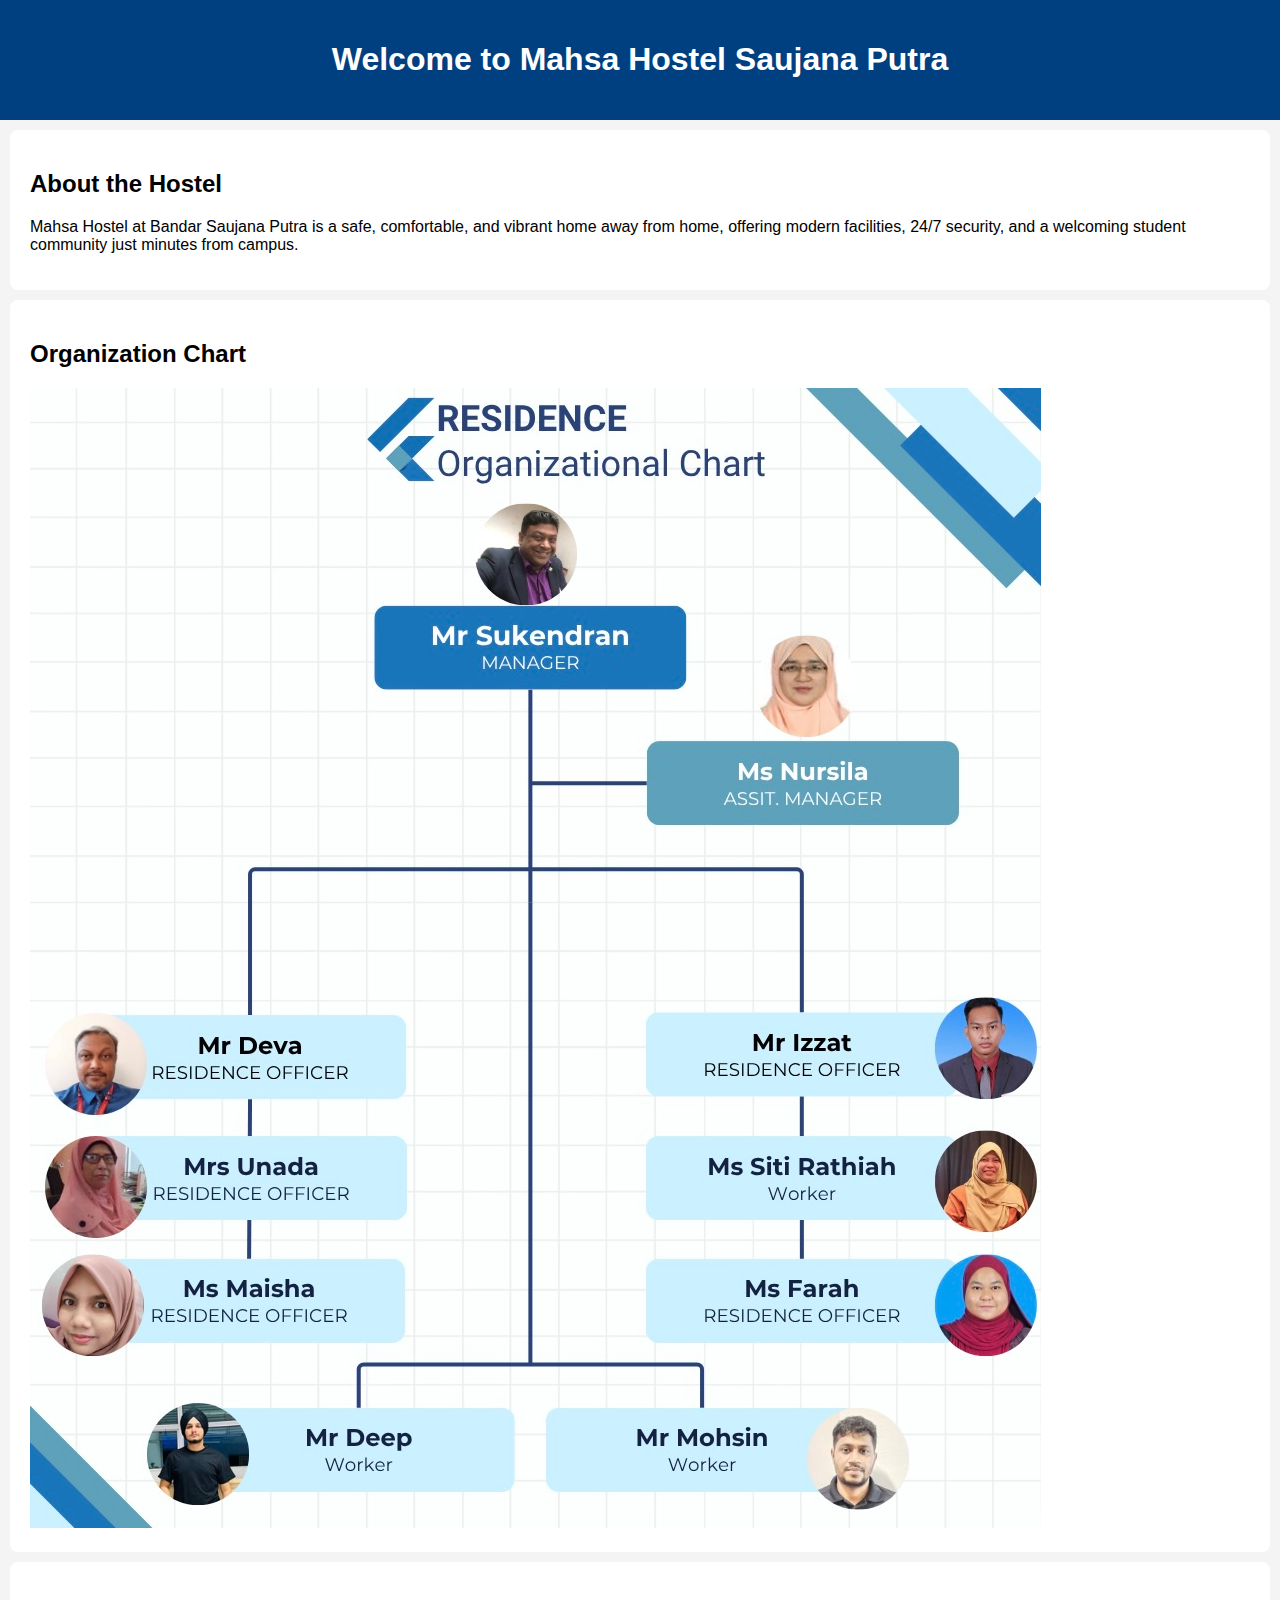
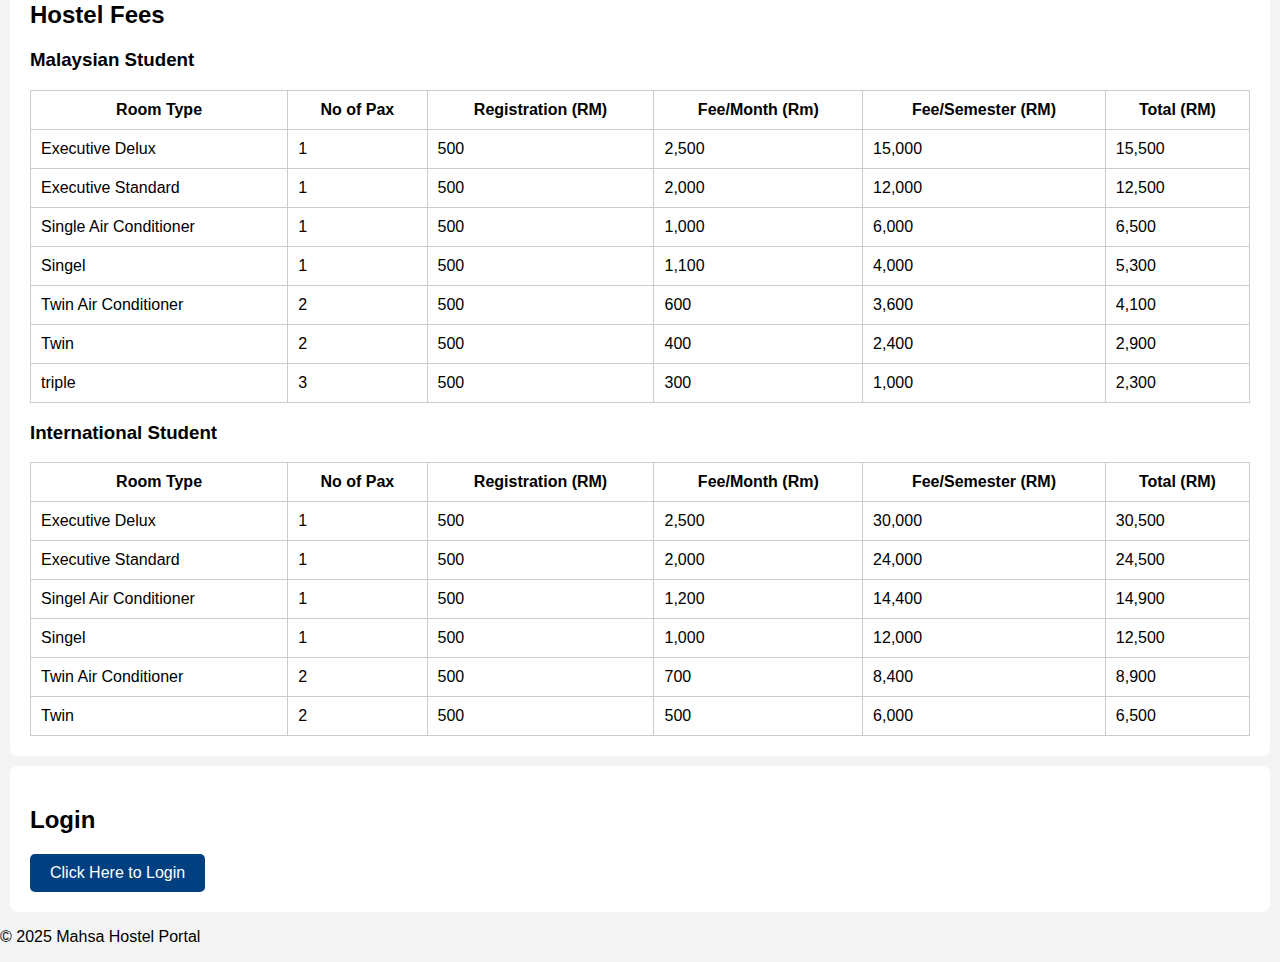
<file: index.html>
<!DOCTYPE html>
<html lang="en">
<head>
  <meta charset="UTF-8">
  <title>Mahsa Hostel Saujana Putra</title>
  <link rel="stylesheet" href="style.css">
  <meta name="viewport" content="width=device-width, initial-scale=1.0">

</head>
<body>
  <header>
    <h1>Welcome to Mahsa Hostel Saujana Putra</h1>
  </header>

  <section id="about">
    <h2>About the Hostel</h2>
    <p>Mahsa Hostel at Bandar Saujana Putra is a safe, comfortable, and vibrant home away from home, offering modern facilities, 24/7 security, and a welcoming student community just minutes from campus.</p>
  </section>

  <section id="org-chart">
    <h2>Organization Chart</h2>
    <img src="picture1.jpeg" alt="Organization Chart">
  </section>

  <section id="fees">
    <h2>Hostel Fees</h2>
    <h3>Malaysian Student</h3>
    <table>
      <tr><th>Room Type </th><th>No of Pax</th><th>Registration (RM)</th><th>Fee/Month (Rm)</th> <th>Fee/Semester (RM)</th><th>Total (RM)</th> </tr>
      <tr><td>Executive Delux</td><td>1</td><td>500</td><td>2,500</td><td>15,000</td><td>15,500</td></tr>
      <tr><td>Executive Standard</td><td>1</td><td>500</td><td>2,000</td><td>12,000</td><td>12,500</td></tr>
      <tr><td>Single Air Conditioner</td><td>1</td><td>500</td><td>1,000</td><td>6,000</td><td>6,500</td></tr>
      <tr><td>Singel</td><td>1</td><td>500</td><td>1,100</td><td>4,000</td><td>5,300</td></tr>
      <tr><td>Twin Air Conditioner</td><td>2</td><td>500</td><td>600</td><td>3,600</td><td>4,100</td></tr>
      <tr><td>Twin</td><td>2</td><td>500</td><td>400</td><td>2,400</td><td>2,900</td></tr>
      <tr><td>triple</td><td>3</td><td>500</td><td>300</td><td>1,000</td><td>2,300</td></tr>
    </table>

    <h3>International Student </h3>
    <table>
      <tr><th>Room Type </th><th>No of Pax</th><th>Registration (RM)</th><th>Fee/Month (Rm)</th> <th>Fee/Semester (RM)</th><th>Total (RM)</th> </tr>
      <tr><td>Executive Delux</td><td>1</td><td>500</td><td>2,500</td><td>30,000</td><td>30,500</td></tr>
      <tr><td>Executive Standard</td><td>1</td><td>500</td><td>2,000</td><td>24,000</td><td>24,500</td></tr>
      <tr><td>Singel Air Conditioner</td><td>1</td><td>500</td><td>1,200</td><td>14,400</td><td>14,900</td></tr>
      <tr><td>Singel</td><td>1</td><td>500</td><td>1,000</td><td>12,000</td><td>12,500</td></tr>
      <tr><td>Twin Air Conditioner</td><td>2</td><td>500</td><td>700</td><td>8,400</td><td>8,900</td></tr>
      <tr><td>Twin</td><td>2</td><td>500</td><td>500</td><td>6,000</td><td>6,500</td></tr>
    </table>


  </section>

  <section id="login-buttons">
    <h2>Login</h2>
    <a href="login.html" class="btn">Click Here to Login</a>
  </section>

  <footer>
    <p>&copy; 2025 Mahsa Hostel Portal</p>
  </footer>
</body>
</html>
</file>
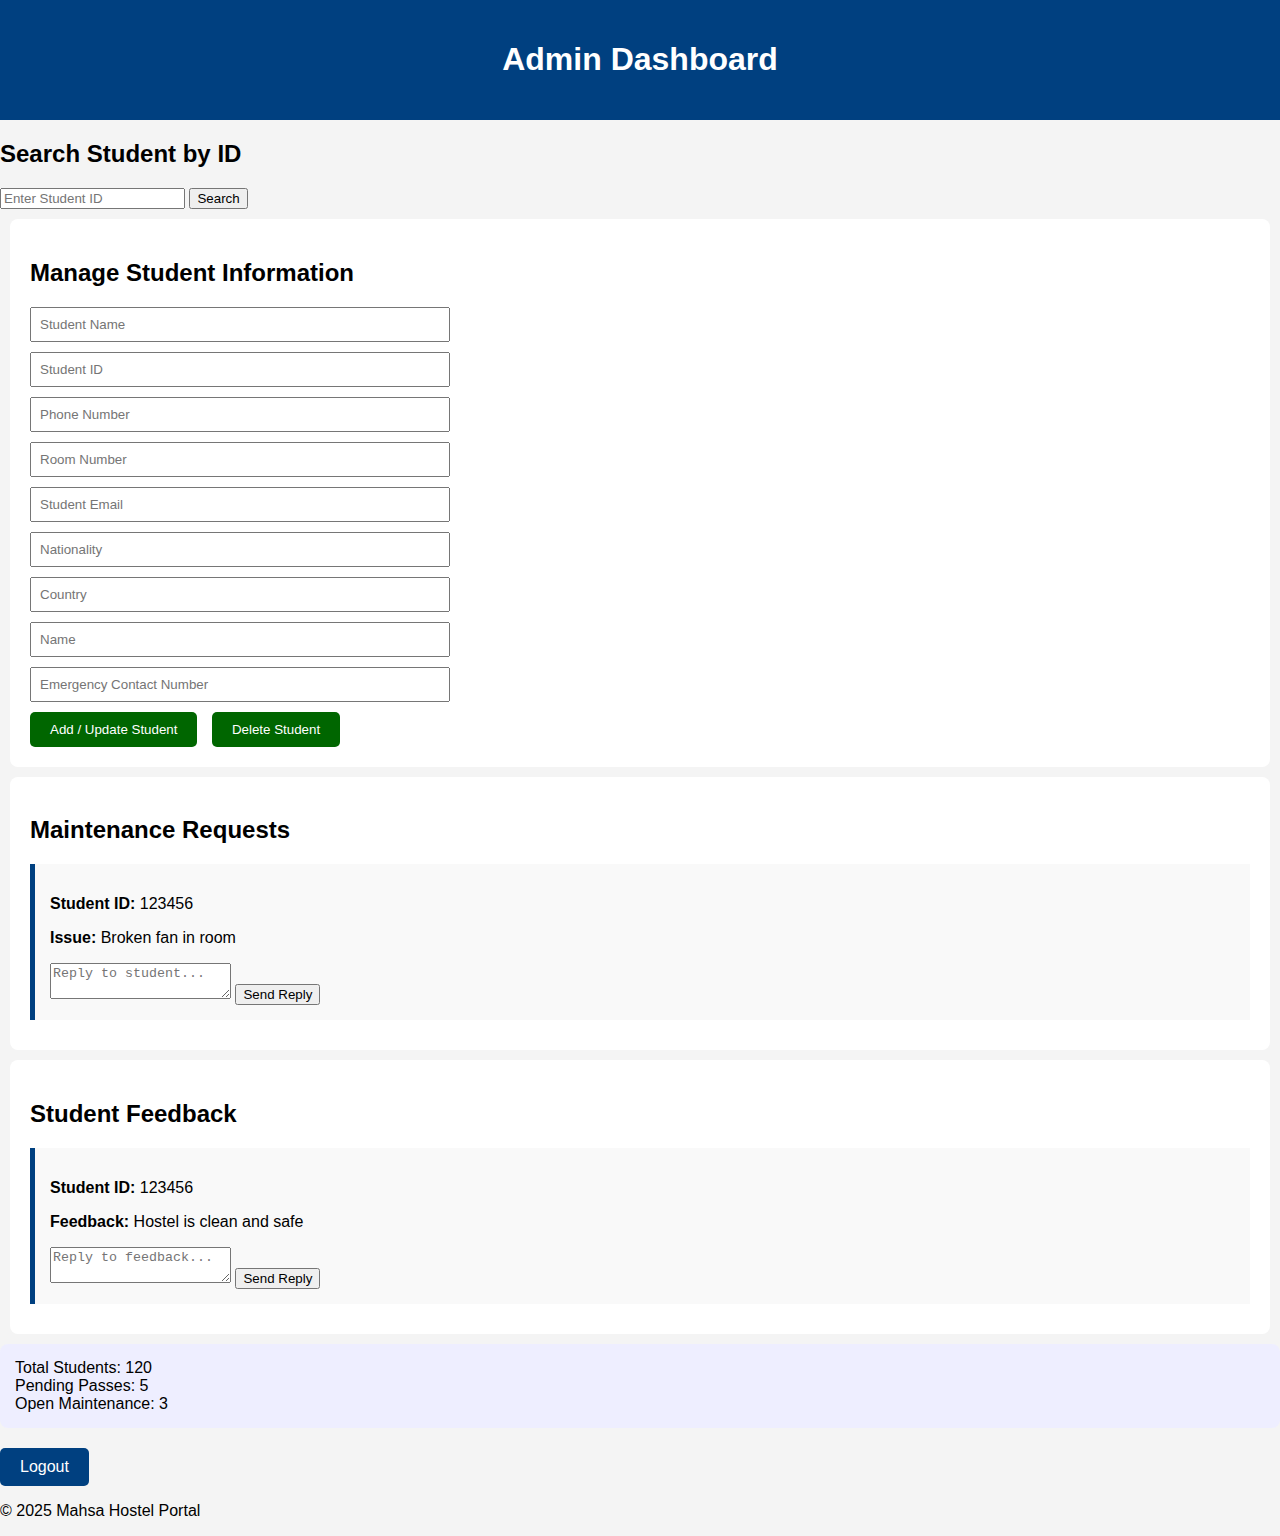
<file: admin.html>
<?php
session_start();
if (!isset($_SESSION['id']) || $_SESSION['role'] !== 'admin') {
  header("Location: ../login.html");
  exit();
}
?>



<!DOCTYPE html>
<html lang="en">
<head>
  <meta charset="UTF-8">
  <title>Admin Dashboard - Mahsa Hostel</title>
  <link rel="stylesheet" href="style.css">
</head>
<body>
  <header>
    <h1>Admin Dashboard</h1>
  </header>
  <h2>Search Student by ID</h2>
<input type="text" id="search-id" placeholder="Enter Student ID">
<button onclick="searchStudent()">Search</button>

<div id="student-result"></div>

<script>
function searchStudent() {
  const id = document.getElementById('search-id').value;
  fetch(`php/search_student.php?student_id=${id}`)
    .then(res => res.json())
    .then(data => {
      if (data.error) {
        document.getElementById('student-result').innerHTML = `<p>${data.error}</p>`;
      } else {
        const s = data.student;
        const p = data.pass;
        let passInfo = p ? `
          <p><strong>Pass Status:</strong> ${p.status}</p>
          ${p.status === 'pending' ? `<button onclick="releasePass(${p.id})">Release Pass</button>` : ''}
        ` : `<p>No pass found.</p>`;

        document.getElementById('student-result').innerHTML = `
          <h3>${s.name} (${s.id})</h3>
          <p><strong>Room:</strong> ${s.room}</p>
          <p><strong>Email:</strong> ${s.email}</p>
          <p><strong>Phone:</strong> ${s.phone}</p>
          <p><strong>Nationality:</strong> ${s.nationality}</p>
          ${s.nationality === 'international' ? `<p><strong>Country:</strong> ${s.country}</p>` : ''}
          ${passInfo}
        `;
      }
    });
}
</script>


  <section id="student-management">
    <h2>Manage Student Information</h2>
    <form>
      <input type="text" placeholder="Student Name">
      <input type="text" placeholder="Student ID">
      <input type="text" placeholder="Phone Number">
      <input type="text" placeholder="Room Number">
      <input type="email" placeholder="Student Email">
      <input type="text" placeholder="Nationality">
      <input type="text" placeholder="Country">
      <input type="text" placeholder="Name">
<input type="text" placeholder="Emergency Contact Number">
      <button type="submit">Add / Update Student</button>
      <button type="button">Delete Student</button>
    </form>
  </section>

  <section id="maintenance-requests">
    <h2>Maintenance Requests</h2>
    <div class="request">
      <p><strong>Student ID:</strong> 123456</p>
      <p><strong>Issue:</strong> Broken fan in room</p>
      <textarea placeholder="Reply to student..."></textarea>
      <button type="submit">Send Reply</button>
    </div>
    <!-- Repeat for other requests -->
  </section>

  <section id="feedback">
    <h2>Student Feedback</h2>
    <div class="feedback">
      <p><strong>Student ID:</strong> 123456</p>
      <p><strong>Feedback:</strong> Hostel is clean and safe</p>
      <textarea placeholder="Reply to feedback..."></textarea>
      <button type="submit">Send Reply</button>
    </div>
    <!-- Repeat for other feedback -->
  </section>

  <div class="dashboard-summary">
  <div>Total Students: 120</div>
  <div>Pending Passes: 5</div>
  <div>Open Maintenance: 3</div>
</div>


<a href="php/logout.php" class="btn">Logout</a>

  <footer>
    <p>&copy; 2025 Mahsa Hostel Portal</p>
  </footer>
</body>
</html>
</file>
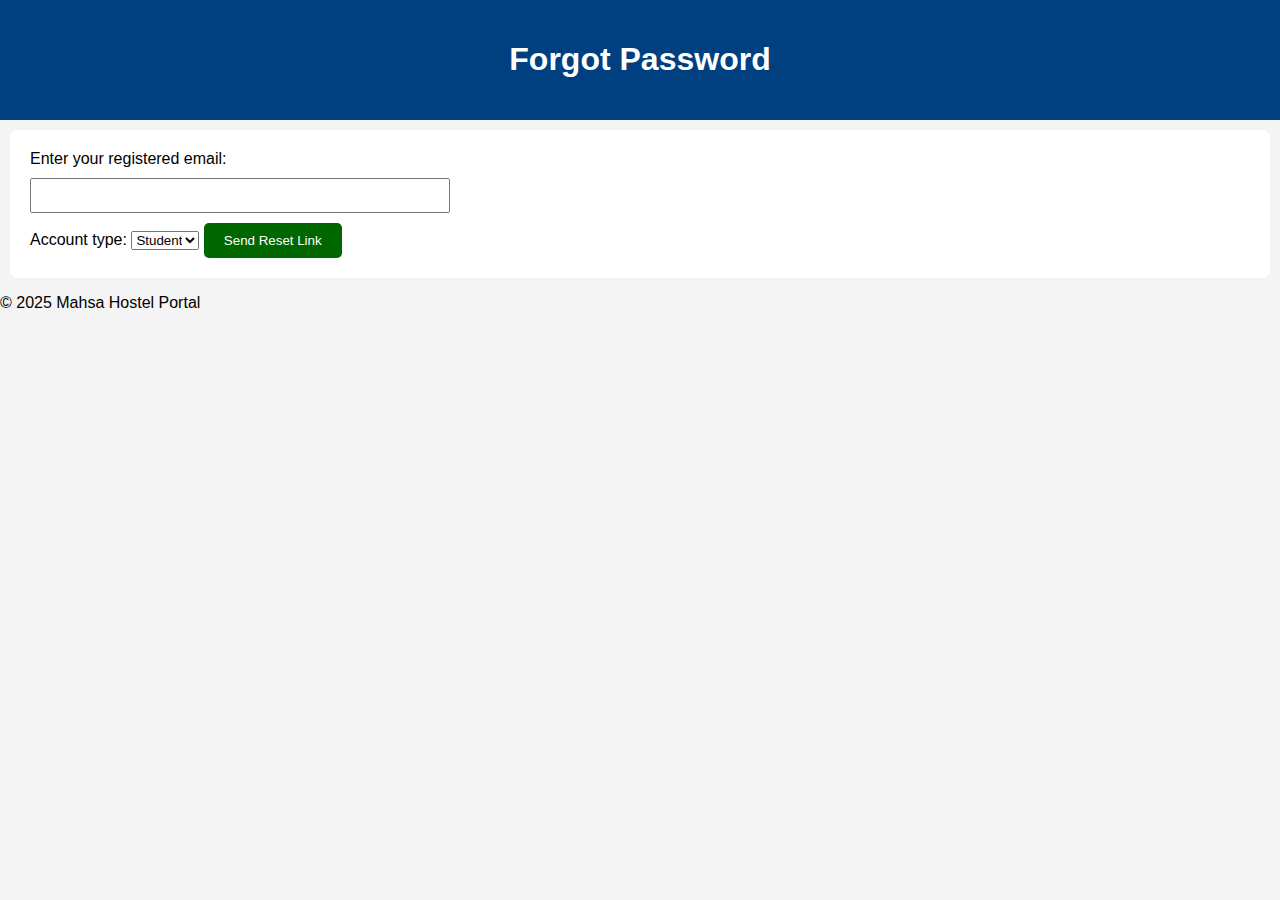
<file: forgot_password.html>
<!DOCTYPE html>
<html lang="en">
<head>
  <meta charset="UTF-8">
  <title>Forgot Password - Mahsa Hostel</title>
  <link rel="stylesheet" href="style.css">
  <meta name="viewport" content="width=device-width, initial-scale=1.0">

</head>
<body>
  <header>
    <h1>Forgot Password</h1>
  </header>

  <section id="forgot-form">
    <form action="php/forgot_password.php" method="POST">
      <label for="email">Enter your registered email:</label>
      <input type="email" name="email" required>

      <label for="role">Account type:</label>
      <select name="role">
        <option value="student">Student</option>
        <option value="admin">Admin</option>
      </select>

      <button type="submit">Send Reset Link</button>
    </form>
  </section>

  <footer>
    <p>&copy; 2025 Mahsa Hostel Portal</p>
  </footer>
</body>
</html>
</file>
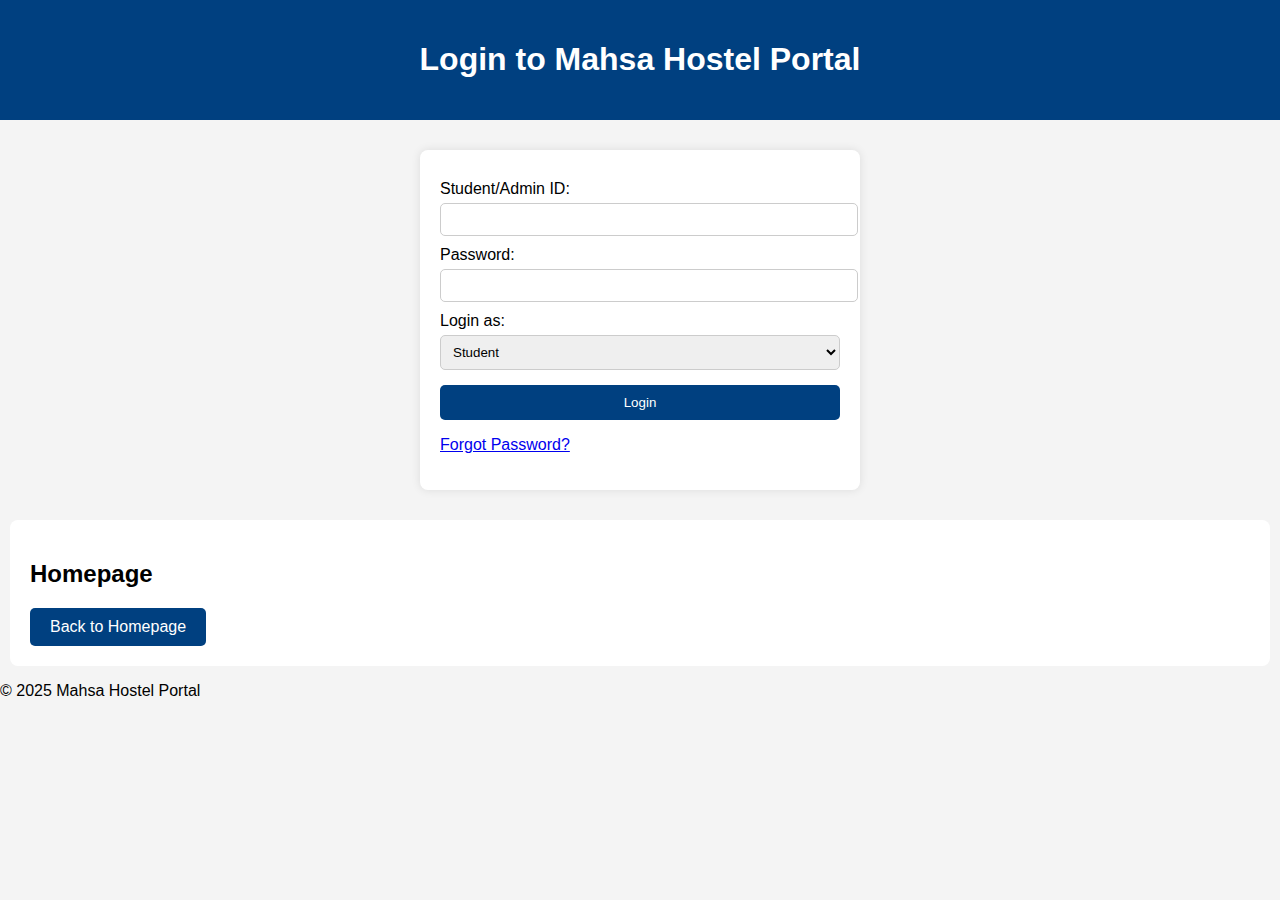
<file: login.html>
<!DOCTYPE html>
<html lang="en">
<head>
  <meta charset="UTF-8">
  <title>Login - Mahsa Hostel Portal</title>
  <link rel="stylesheet" href="style.css">
  <meta name="viewport" content="width=device-width, initial-scale=1.0">

</head>
<body>
  <header>
    <h1>Login to Mahsa Hostel Portal</h1>
  </header>

  <section id="login-form">
    <form action="php/login.php" method="POST">
      <label for="id">Student/Admin ID:</label>
      <input type="text" name="id" required>

      <label for="password">Password:</label>
      <input type="password" name="password" required>

      <label for="role">Login as:</label>
      <select name="role">
        <option value="student">Student</option>
        <option value="admin">Admin</option>
      </select>

      <button type="submit">Login</button>
      <p><a href="forgot_password.html">Forgot Password?</a></p>
    </form>
  </section>
<section id="Back">
    <h2>Homepage</h2>
    <a href="index.html" class="btn">Back to Homepage</a>
  </section>
  <footer>
    <p>&copy; 2025 Mahsa Hostel Portal</p>
  </footer>
</body>
</html>
</file>
<file: style.css>
body {
  font-family: Arial, sans-serif;
  margin: 0;
  padding: 0;
  background: #f4f4f4;
}

header {
  background: #004080;
  color: white;
  padding: 20px;
  text-align: center;
}

section {
  padding: 20px;
  margin: 10px;
  background: white;
  border-radius: 8px;
}

table {
  width: 100%;
  border-collapse: collapse;
}

th, td {
  padding: 10px;
  border: 1px solid #ccc;
}

.btn {
  display: inline-block;
  padding: 10px 20px;
  background: #004080;
  color: white;
  text-decoration: none;
  border-radius: 5px;
  margin-right: 10px;
}

form input, form textarea {
  display: block;
  margin: 10px 0;
  padding: 8px;
  width: 100%;
  max-width: 400px;
}

form button {
  margin-right: 10px;
  padding: 10px 20px;
  background: #006600;
  color: white;
  border: none;
  border-radius: 5px;
}

.request, .feedback {
  background: #f9f9f9;
  padding: 15px;
  margin: 10px 0;
  border-left: 5px solid #004080;
}

.pass-status {
  padding: 15px;
  margin-top: 10px;
  border-radius: 8px;
  color: white;
}

.pass-status.green {
  background-color: #28a745;
}

.pass-status.orange {
  background-color: #ff9800;
}

.pass-status.red {
  background-color: #dc3545;
}

#login-form {
  max-width: 400px;
  margin: 30px auto;
  background: white;
  padding: 20px;
  border-radius: 8px;
  box-shadow: 0 0 10px rgba(0,0,0,0.1);
}

#login-form form label {
  display: block;
  margin-top: 10px;
}

#login-form form input,
#login-form form select {
  width: 100%;
  padding: 8px;
  margin-top: 5px;
  border: 1px solid #ccc;
  border-radius: 5px;
}

#login-form form button {
  margin-top: 15px;
  padding: 10px;
  background-color: #004080;
  color: white;
  border: none;
  border-radius: 5px;
  width: 100%;
}

@media (max-width: 600px) {
  body {
    padding: 10px;
  }

  header, section, footer {
    padding: 15px;
  }

  .btn, form button {
    width: 100%;
    margin-top: 10px;
  }

  form input, form textarea, form select {
    width: 100%;
  }

  table {
    font-size: 14px;
  }
}

.student-card {
  border: 1px solid #ccc;
  padding: 15px;
  margin-top: 20px;
  background-color: #f9f9f9;
  border-radius: 8px;
}
.student-card h3 {
  margin-bottom: 10px;
}
.student-card p {
  margin: 5px 0;
}
.dashboard-summary {
  background: #eef;
  padding: 15px;
  border-radius: 8px;
  margin-bottom: 20px;
}

@media print {
  body * {
    visibility: hidden;
  }
  #pass-area, #pass-area * {
    visibility: visible;
  }
  #pass-area {
    position: absolute;
    top: 0;
    left: 0;
  }
}

img {
  max-width: 100%;
  height: auto;
}

.table-container {
  overflow-x: auto;
}
table {
  width: 100%;
  border-collapse: collapse;
}
</file>
